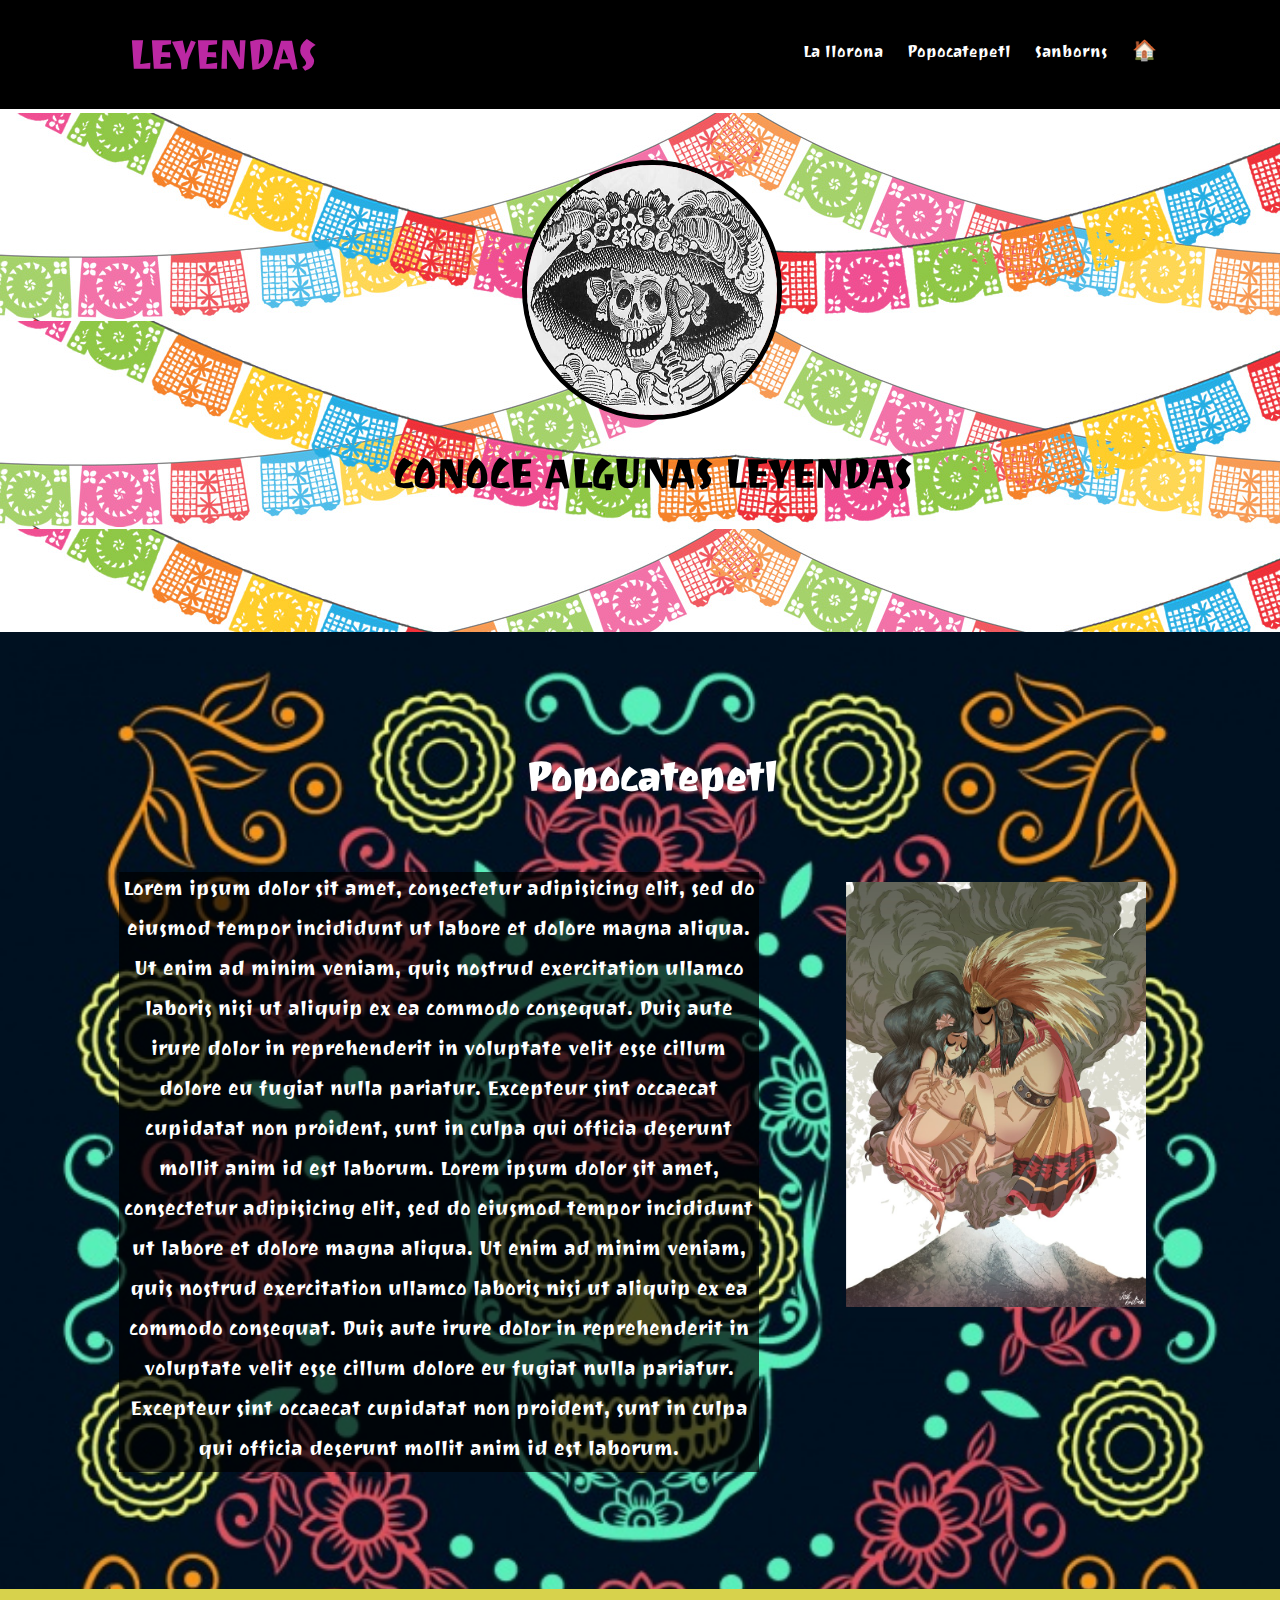
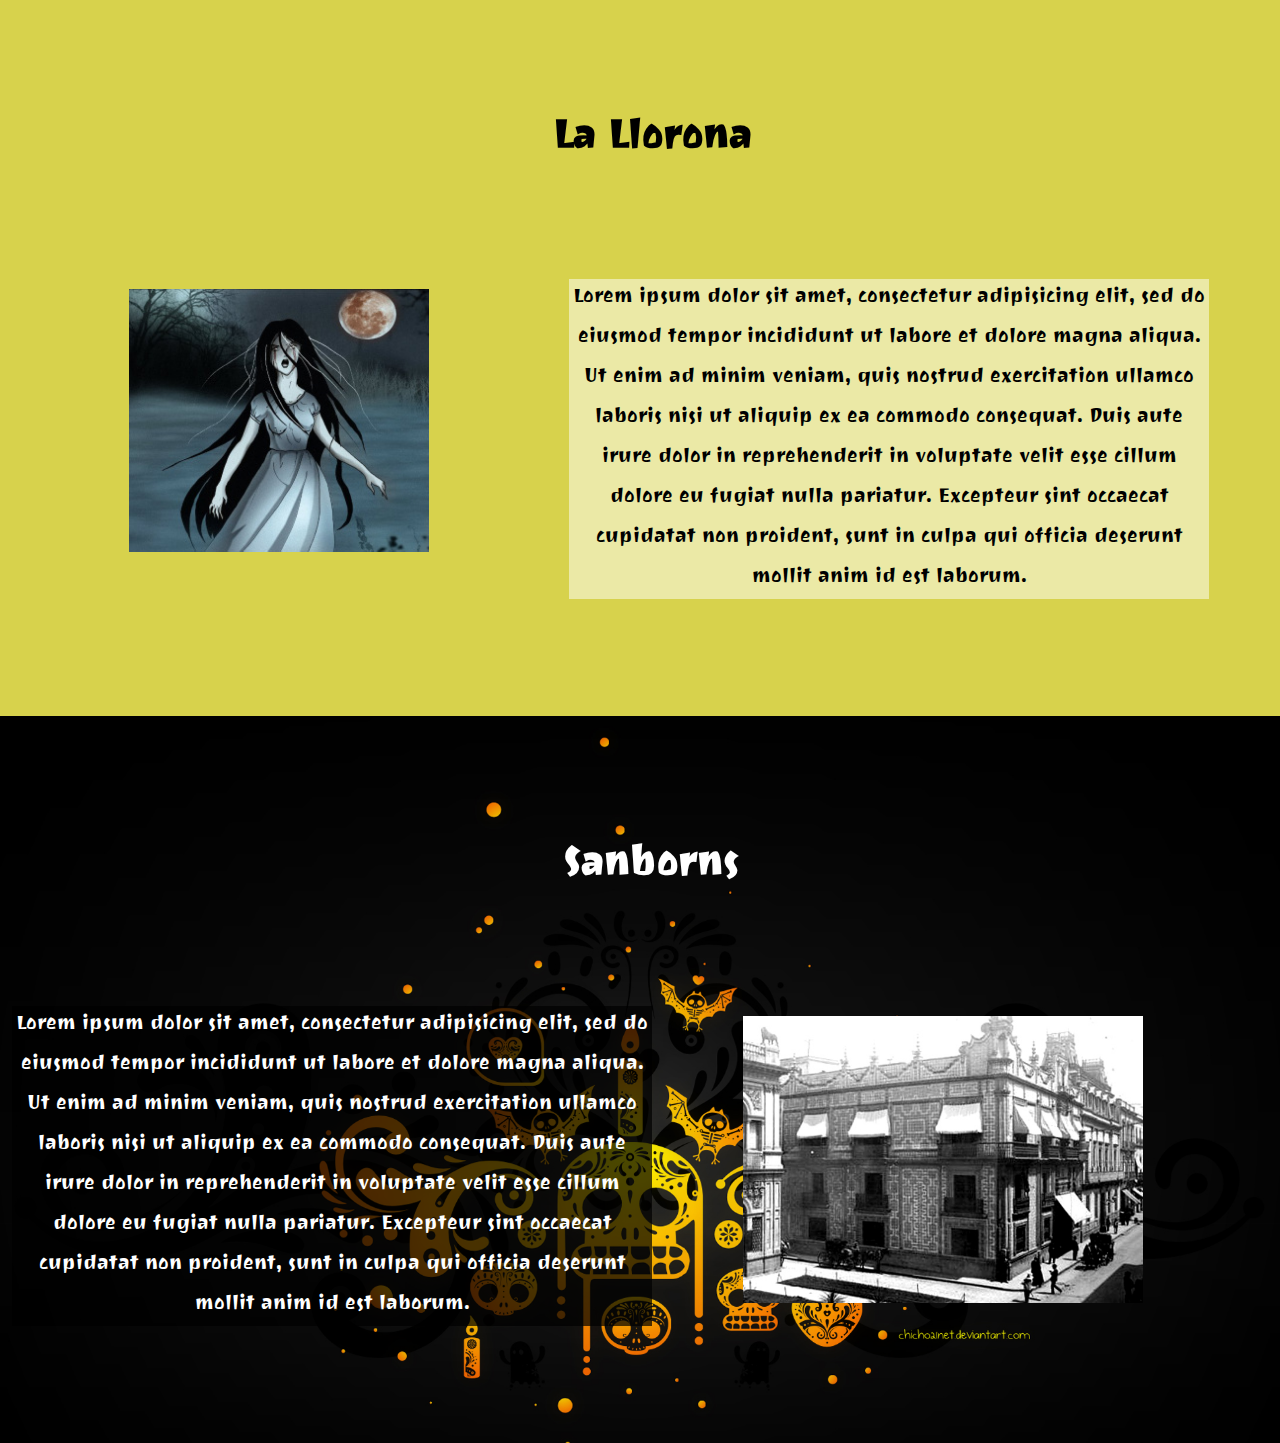
<file: leyendas.html>
<!DOCTYPE html>
<html lang="en">
<head>
  <meta charset="UTF-8">
  <meta name="viewport" content="width=device-width, initial-scale=1.0">
  <meta http-equiv="X-UA-Compatible" content="ie=edge">
  <link rel="stylesheet" href="assets/css/leyendas.css">
  <link href="https://fonts.googleapis.com/css?family=Ravi+Prakash" rel="stylesheet">
  <title>Document</title>
</head>
<body>
  <header>
    <nav id="nav" class="container navegador-original">
      <div class="row">
        <div class="col-4 col-offset-1">
          <h1 class="brand">LEYENDAS</h1>
        </div>
          <div class="col-4 col-offset-2 menu">
          <ul>
            <li class="menu"><a href="#laLlorona" class="menu-links">La llorona</a></li>
            <li class="menu"><a href="#popoca" class="menu-links">Popocatepetl</a></li>
            <li class="menu"><a href="#sanborns" class="menu-links">Sanborns</a></li>
            <li class="menu"><a href="index.html" class="menu-links">&#127968;</a></li>
          </ul>
        </div>
      </div>
    </nav>
  </header>
  <section id="portada">
    <div class="row">
      <div class="col-12 align mt">
        <img src="assets/img/catrinaposada.jpg" alt="" class="bordeImg">
        <h2 class="titulo-portada align brand"> CONOCE ALGUNAS LEYENDAS</h1>
      </div>
    </div>
  </section>

  <!--Leyendas-->
  <section id="popoca">
    <div class="row">
      <div class="col-12">
        <h2 class="brand brands align">Popocatepetl</h2>
      </div>
    </div>
    <div class="row popocatepetl">
      <div class="col-6 align col-offset-1">
        <p class="text-p leyenda2">Lorem ipsum dolor sit amet, consectetur adipisicing elit, sed do eiusmod tempor incididunt ut labore et dolore magna aliqua.
           Ut enim ad minim veniam, quis nostrud exercitation ullamco laboris nisi ut aliquip ex ea commodo consequat.
           Duis aute irure dolor in reprehenderit in voluptate velit esse cillum dolore eu fugiat nulla pariatur. Excepteur sint occaecat cupidatat non proident,
            sunt in culpa qui officia deserunt mollit anim id est laborum.
            Lorem ipsum dolor sit amet, consectetur adipisicing elit, sed do eiusmod tempor incididunt ut labore et dolore magna aliqua. Ut enim ad minim veniam,
            quis nostrud exercitation ullamco laboris nisi ut aliquip ex ea commodo consequat. Duis aute irure dolor in reprehenderit in voluptate velit esse cillum dolore eu fugiat nulla pariatur.
             Excepteur sint occaecat cupidatat non proident, sunt in culpa qui officia deserunt mollit anim id est laborum.
        </p>
      </div>
      <div class="col-4 align mt">
        <img src="assets/img/popocate.png" width="300" alt="">
      </div>
    </div>
  </section>

  <!--leyenda2-->
  <section id="laLlorona" class="mt">
    <div class="row">
      <div class="col-12">
        <h2 class="brand brands align">La Llorona</h2>
      </div>
    </div>
    <div class="row llorona">
      <div class="col-5 align mt">
        <img src="assets/img/llorona.jpg" width="300" alt="">
      </div>
      <div class="col-6 align">
        <p class="text-p leyenda1">Lorem ipsum dolor sit amet, consectetur adipisicing elit, sed do eiusmod tempor incididunt ut labore et dolore magna aliqua.
           Ut enim ad minim veniam, quis nostrud exercitation ullamco laboris nisi ut aliquip ex ea commodo consequat.
           Duis aute irure dolor in reprehenderit in voluptate velit esse cillum dolore eu fugiat nulla pariatur. Excepteur sint occaecat cupidatat non proident,
            sunt in culpa qui officia deserunt mollit anim id est laborum.
        </p>
      </div>
    </div>
  </section>

  <!--leyenda3-->
  <section id="sanborns" class="mt">
    <div class="row">
      <div class="col-12">
        <h2 class="brand brands align">Sanborns</h2>
      </div>
    </div>
    <div class="row llorona">
      <div class="col-6 align">
        <p class="text-p leyenda2">Lorem ipsum dolor sit amet, consectetur adipisicing elit, sed do eiusmod tempor incididunt ut labore et dolore magna aliqua.
           Ut enim ad minim veniam, quis nostrud exercitation ullamco laboris nisi ut aliquip ex ea commodo consequat.
           Duis aute irure dolor in reprehenderit in voluptate velit esse cillum dolore eu fugiat nulla pariatur. Excepteur sint occaecat cupidatat non proident,
            sunt in culpa qui officia deserunt mollit anim id est laborum.
        </p>
      </div>
      <div class="col-5 align mt">
        <img src="assets/img/sanborns.jpeg" width="400" alt="">
      </div>
    </div>
  </section>

<!--footer-->
  <footer>

  </footer>
  <script src="assets/js/leyendas.js"></script>
</body>
</html>
</file>
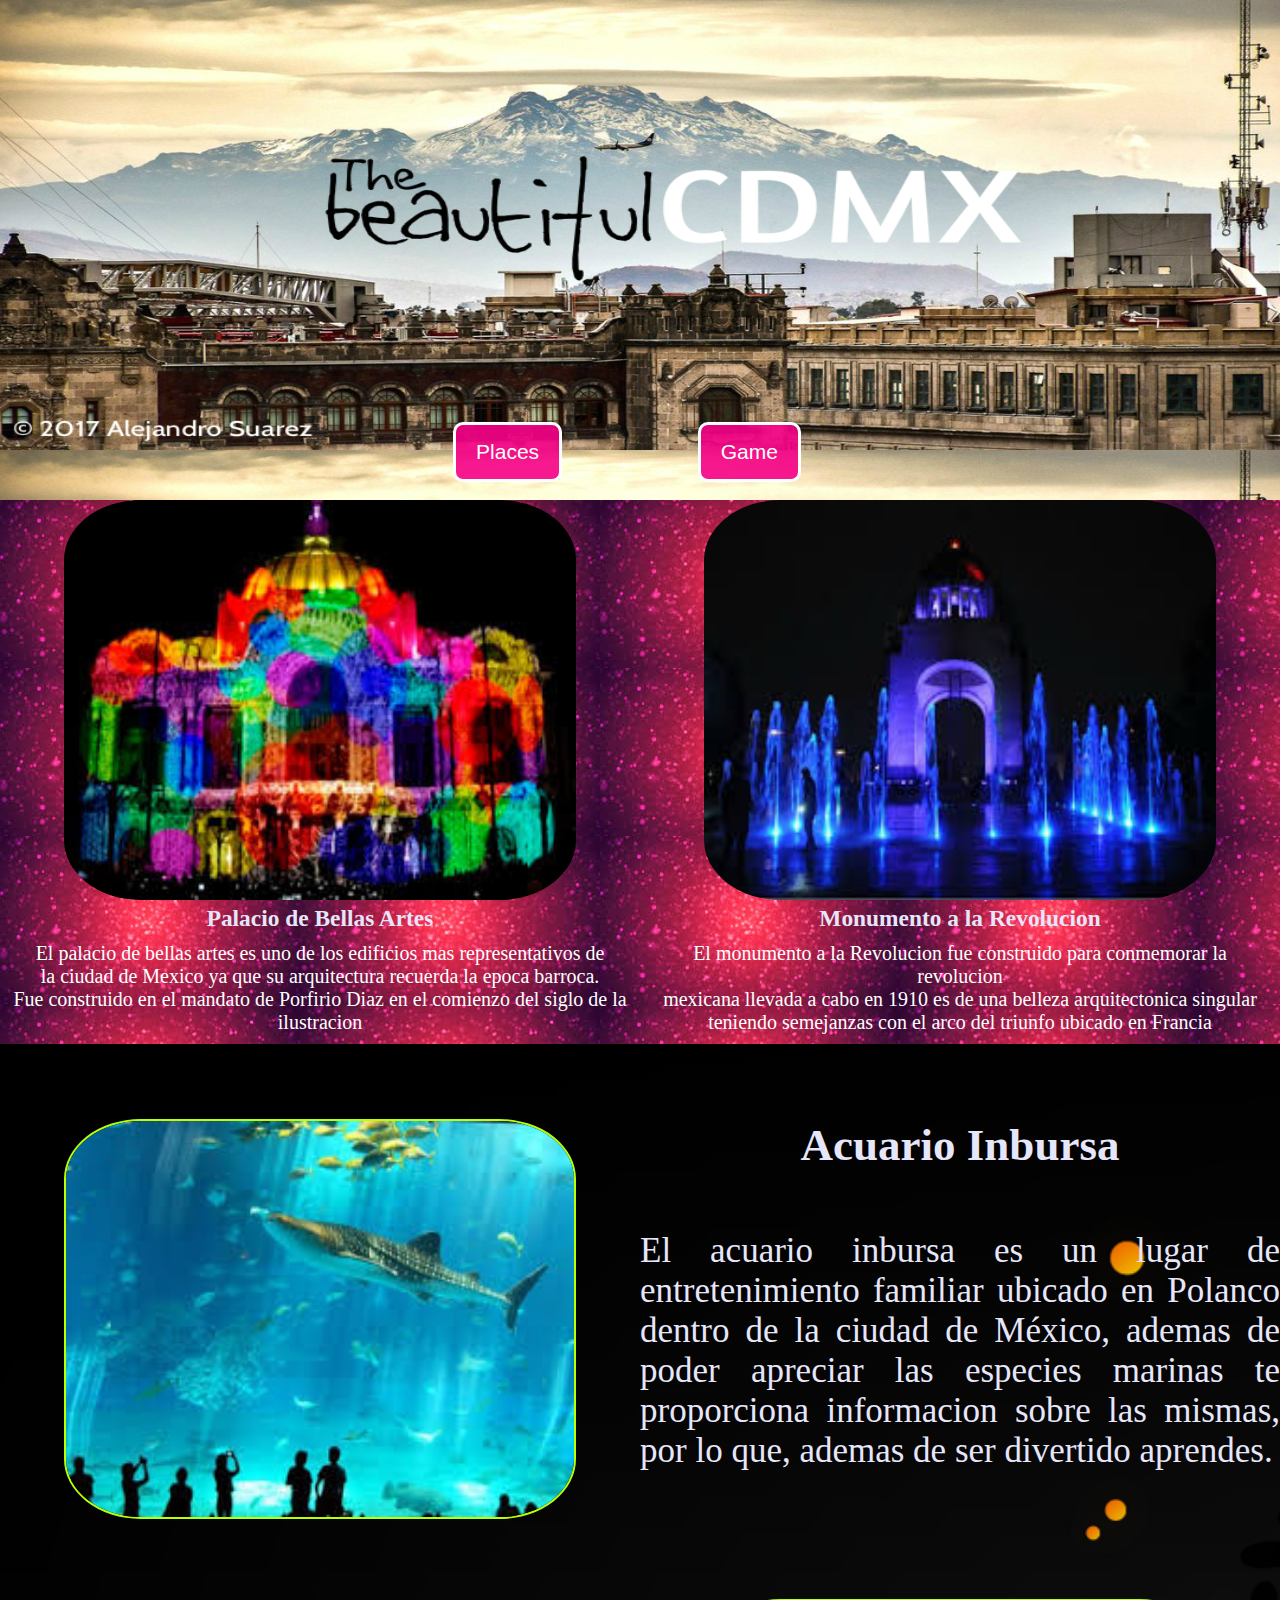
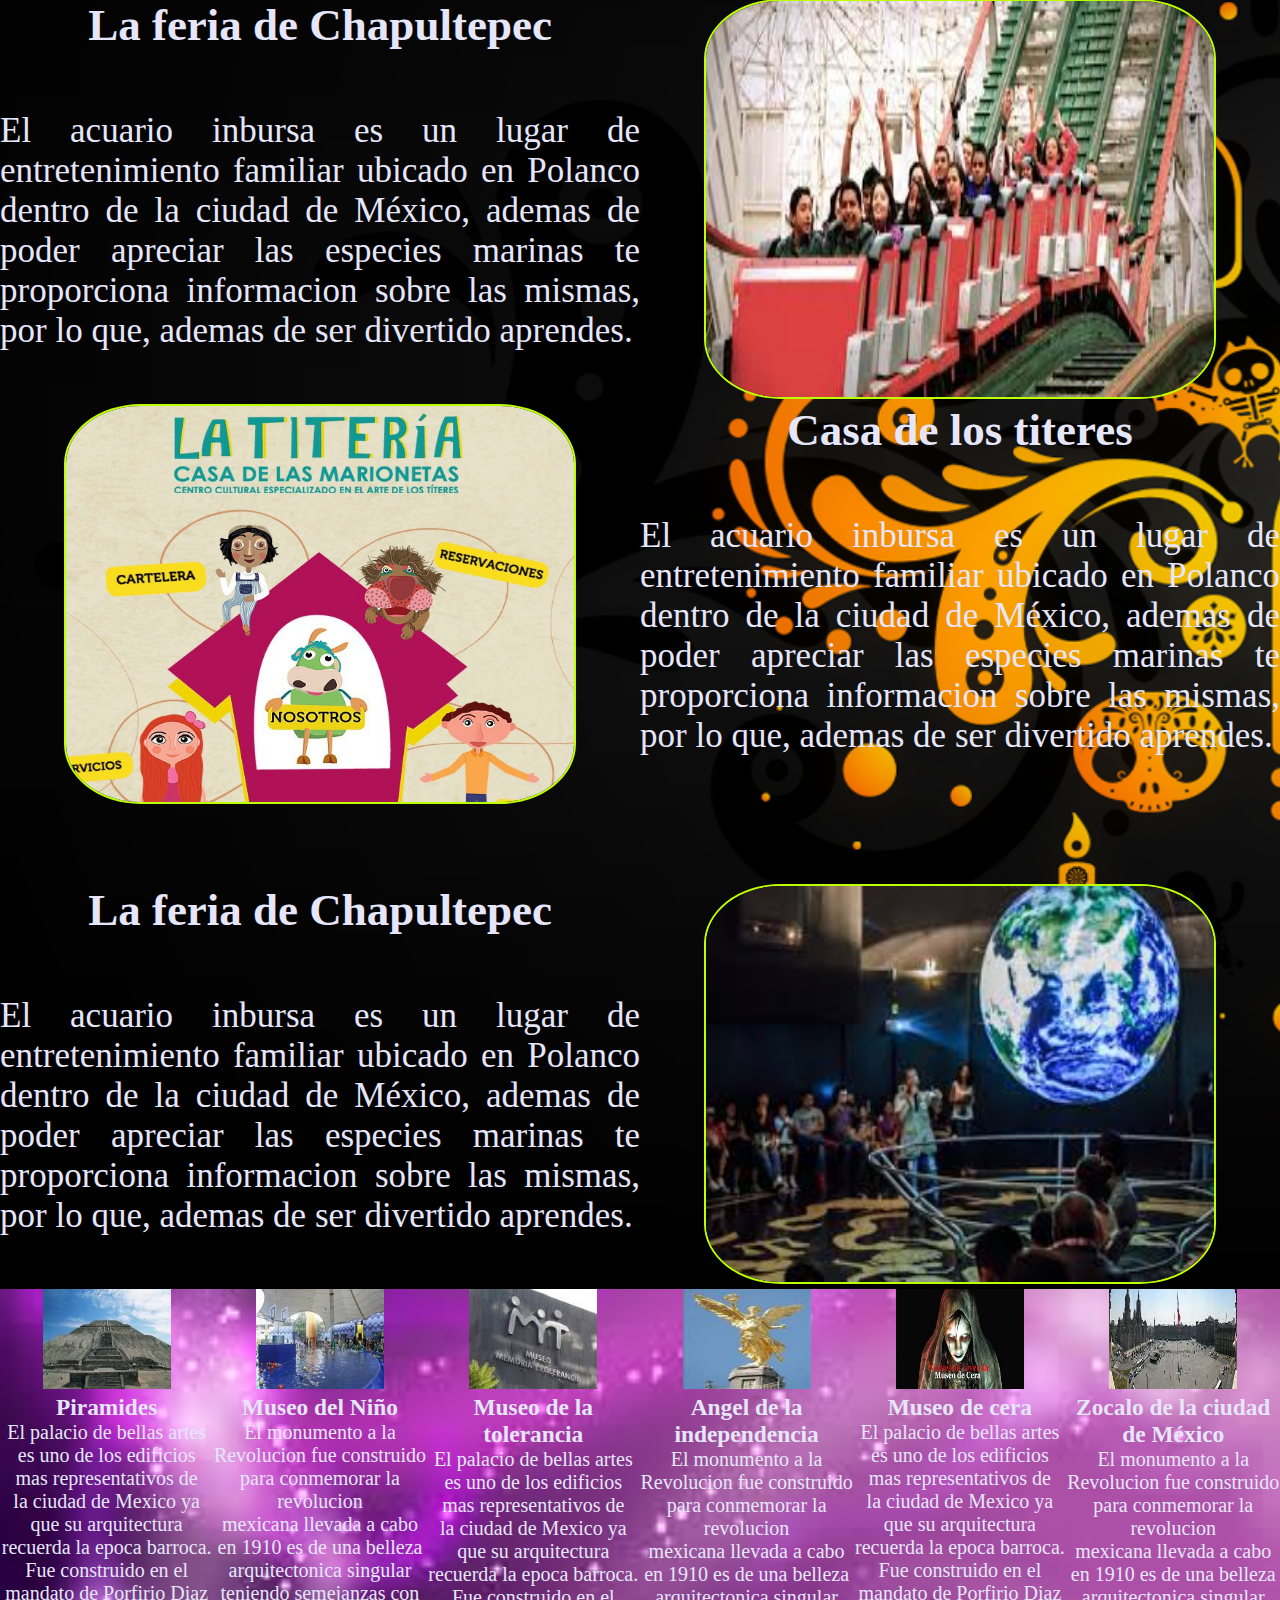
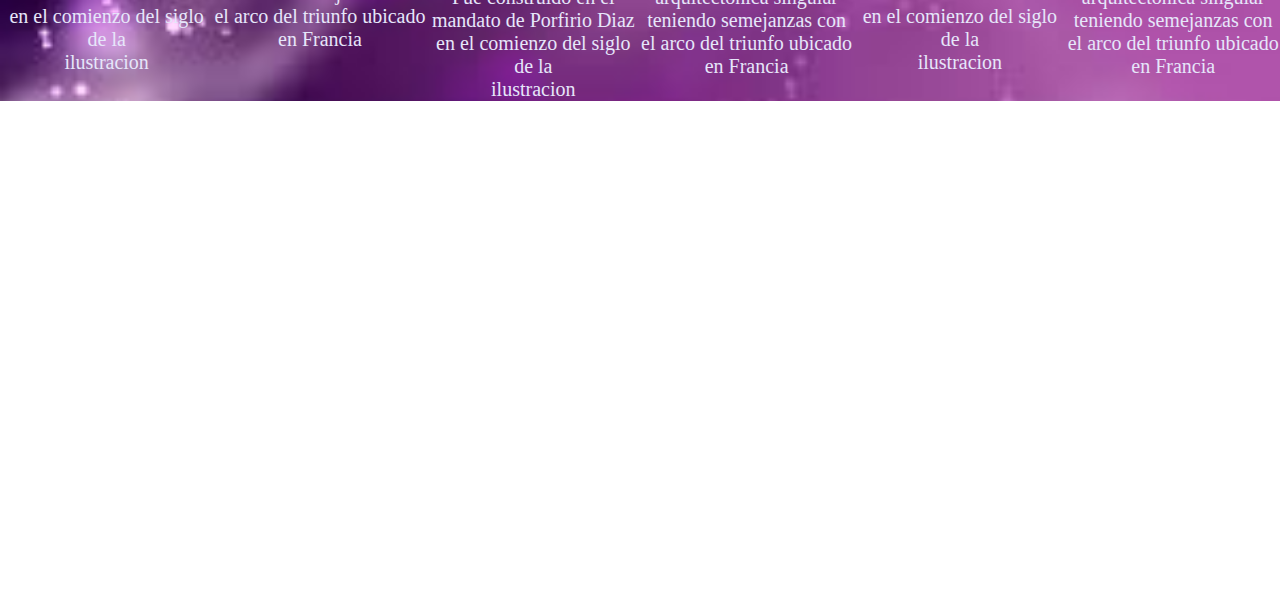
<file: monumentos.html>
<!DOCTYPE html>
	<html>
	<head>
	<meta charset="utf-8">
		<title>Monumentos</title>
		<link rel="stylesheet" type="text/css" href="assets/css/main.css">
		<link rel="stylesheet" type="text/css" href="assets/css/monumentos.css">
		<link rel="stylesheet" type="text/css" href="assets/css/macky.css">
	</head>
	<body>
		<section id="nav" class="container">
			<div class="col-12">
				<nav>
					<div class="col-2">
						<a href="#" class="logo"><img src="assets/img/img-portada/logo.jpg" width="90%;" id="logo"></a>
					</div>
					<div class="col-5"></div>
					<div class="col-1">
						<a href="#" class="button-link buttons">Home</a>
					</div>
					<div class="col-1">
						<a href="#" class="button-link buttons">Places</a>
					</div>
					<div class="col-1">
						<a href="#game" class="button-link buttons">Game</a>
					</div>
				</nav>
			</div>
		</section>
		<section id="portada" class="container">
			<div class="row buttons">
				<div class="col-5 align-right">
					<button id="places" class="button-link">Places</button>
				</div>
				<div class="col-5 align-left">
					<button id="game" onclick="location.href='#gaming"  class="button-link">Game</button>
				</div>
			</div>
		</section>
		<!--Termina nav-->
		<article id="info">
		    <section id="home" class="container alinear">
     	<section class="row">
     		<section class="col-6">
     			<img src="assets/img/palacio.jpg" width="80%">
     		 	<h3>Palacio de Bellas Artes</h3>
     			<p>El palacio de bellas artes es uno de los edificios mas representativos de <br>la ciudad de Mexico ya que su arquitectura recuerda la epoca barroca. <br> Fue construido en el mandato de Porfirio Diaz en el comienzo del siglo de la <br>ilustracion</p>

     		</section>
     		<section class="col-6">
     			<img src="assets/img/revolucion.jpg" width="80%">
     			<h3>Monumento a la Revolucion</h3>
     			<p>El monumento a la Revolucion fue construido para conmemorar la revolucion <br>mexicana llevada a cabo en 1910 es de una belleza arquitectonica singular <br>teniendo semejanzas con el arco del triunfo ubicado en Francia</p>
     		</section>
     	  </section>
     	</section>
     	<section id="cuerpo" class="container">
     	<section class="row ">
     		<section class="col-6 alinear bajar">
     			<img src="assets/img/acuario.png" width="80%">
     		</section>
     		<section class="col-6 bajar">
     			<h3>Acuario Inbursa</h3>
     			<p>El acuario inbursa es un lugar de entretenimiento familiar ubicado en Polanco dentro de la ciudad de México, ademas de poder apreciar las especies marinas te proporciona informacion sobre las mismas, por lo que, ademas de ser divertido aprendes.</p>
     		</section>
     	</section>
     	<section class="row bajar">
     		<section class="col-6">
     		    <h3>La feria de Chapultepec</h3>
     			<p>El acuario inbursa es un lugar de entretenimiento familiar ubicado en Polanco dentro de la ciudad de México, ademas de poder apreciar las especies marinas te proporciona informacion sobre las mismas, por lo que, ademas de ser divertido aprendes.</p>
     			
     		</section>
     		<section class="col-6 alinear">
     		    <img src="assets/img/chapuferia.jpg" width="80%">
     		</section>
     	</section>
     	<section class="row ">
     		<section class="col-6 alinear">
     			<img src="assets/img/titeria.jpg" width="80%">
     		</section>
     		<section class="col-6 ">
     			<h3>Casa de los titeres</h3>
     			<p>El acuario inbursa es un lugar de entretenimiento familiar ubicado en Polanco dentro de la ciudad de México, ademas de poder apreciar las especies marinas te proporciona informacion sobre las mismas, por lo que, ademas de ser divertido aprendes.</p>
     		</section>
     	</section>
     	<section class="row bajar">
     		<section class="col-6">
     		    <h3>La feria de Chapultepec</h3>
     			<p>El acuario inbursa es un lugar de entretenimiento familiar ubicado en Polanco dentro de la ciudad de México, ademas de poder apreciar las especies marinas te proporciona informacion sobre las mismas, por lo que, ademas de ser divertido aprendes.</p>
     			
     		</section>
     		<section class="col-6 alinear">
     		    <img src="assets/img/universum.jpg" width="80%">
     		</section>
     	</section>	
     </section>
     <section id="galeria" class="container alinear">
     	<section class="row">
     		<section class="col-2">
     			<img src="assets/img/piramides.jpg" class="img">
     		 	<h3>Piramides</h3>
     			<p>El palacio de bellas artes es uno de los edificios mas representativos de <br>la ciudad de Mexico ya que su arquitectura recuerda la epoca barroca. <br> Fue construido en el mandato de Porfirio Diaz en el comienzo del siglo de la <br>ilustracion</p>

     		</section>
     		<section class="col-2">
     			<img src="assets/img/museonino.jpg" class="img">
     			<h3>Museo del Niño</h3>
     			<p>El monumento a la Revolucion fue construido para conmemorar la revolucion <br>mexicana llevada a cabo en 1910 es de una belleza arquitectonica singular <br>teniendo semejanzas con el arco del triunfo ubicado en Francia</p>
     		</section>
     		<section class="col-2">
     			<img src="assets/img/tolerancia.jpg" class="img">
     		 	<h3>Museo de la tolerancia</h3>
     			<p>El palacio de bellas artes es uno de los edificios mas representativos de <br>la ciudad de Mexico ya que su arquitectura recuerda la epoca barroca. <br> Fue construido en el mandato de Porfirio Diaz en el comienzo del siglo de la <br>ilustracion</p>

     		</section>
     		<section class="col-2">
     			<img src="assets/img/angel.jpg" class="img">
     			<h3>Angel de la independencia</h3>
     			<p>El monumento a la Revolucion fue construido para conmemorar la revolucion <br>mexicana llevada a cabo en 1910 es de una belleza arquitectonica singular <br>teniendo semejanzas con el arco del triunfo ubicado en Francia</p>
     		</section>
     		<section class="col-2">
     			<img src="assets/img/cera.jpg" class="img">
     		 	<h3>Museo de cera</h3>
     			<p>El palacio de bellas artes es uno de los edificios mas representativos de <br>la ciudad de Mexico ya que su arquitectura recuerda la epoca barroca. <br> Fue construido en el mandato de Porfirio Diaz en el comienzo del siglo de la <br>ilustracion</p>

     		</section>
     		<section class="col-2">
     			<img src="assets/img/zocalo.jpg" class="img">
     			<h3>Zocalo de la ciudad de México</h3>
     			<p>El monumento a la Revolucion fue construido para conmemorar la revolucion <br>mexicana llevada a cabo en 1910 es de una belleza arquitectonica singular <br>teniendo semejanzas con el arco del triunfo ubicado en Francia</p>
     		</section>
     	  </section>
     	</section>
			
		</article>
		<!--Termina sección info-->
		<section id="gaming" class="container">
			
		</section>
		<script type="text/javascript" src="assets/js/monumentos.js"></script>
	</body>
</html>
</file>
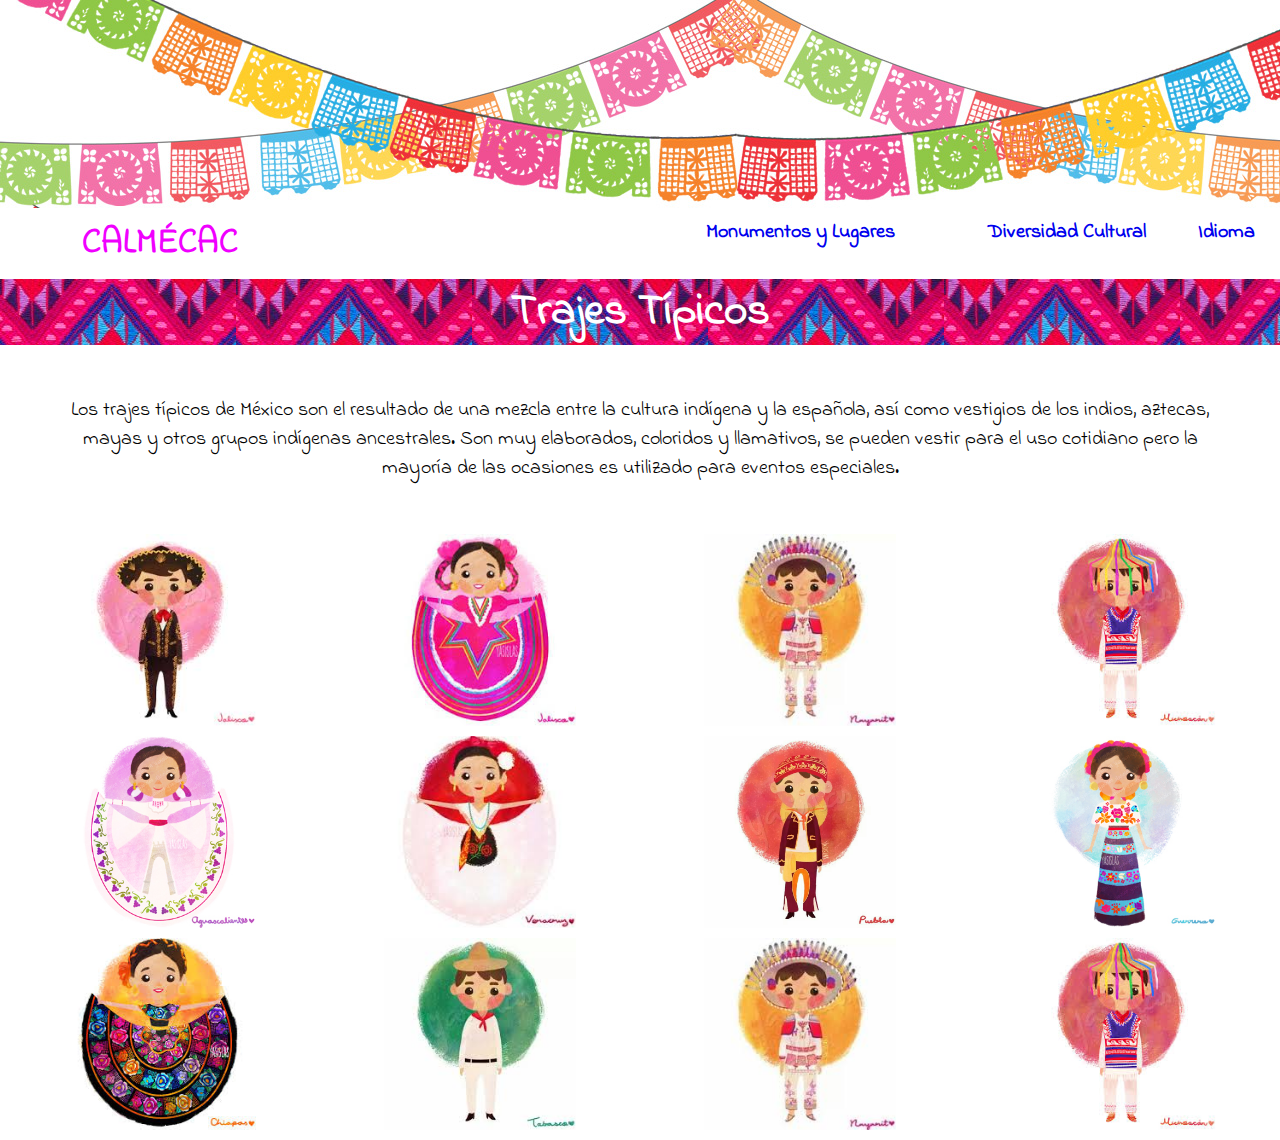
<file: trajes.html>
<!DOCTYPE html>
<html>
  <head>
    <meta charset="utf-8">
    <title>calmecac - Trajes Tipicos</title>
    <link href="https://fonts.googleapis.com/css?family=Indie+Flower" rel="stylesheet">
    <link rel="stylesheet" href="assets/css/main.css">
    <link rel="stylesheet" href="assets/css/style.css">
    <link rel="stylesheet" href="assets/css/trajes.css">
  </head>
  <body>
    <header class="container">
      <img src="assets/img/papel2.jpg">
      <nav class="row ">
        <section class="col-3 negrita tituloS"> CALMÉCAC</section>
        <section class="col-3"></section>
        <a href="#" class="col-3 negrita"> Monumentos y Lugares</a>
        <a href="#" class="col-2 negrita">Diversidad Cultural </a>
        <a href="#" class="col-1 negrita"> Idioma</a>
      </nav>
    </header>
    <section id="titulo" class="container">
      <div class="row">
        <section class="col-12">
          <h2>Trajes Típicos</h2>
        </section>
      </div>
    </section>
    <section class="container">
      <section class="row">
        <p class="col-12 textoTrajes">Los trajes típicos de México son el resultado de una mezcla entre la cultura indígena y la española,
           así como vestigios de los indios, aztecas, mayas y otros grupos indígenas ancestrales. Son
            muy elaborados, coloridos y llamativos, se pueden vestir para el uso cotidiano pero la mayoría de las ocasiones es utilizado para eventos especiales.  </p>
      </section>
      <section class="row">
        <div class="col-3">
          <img src="assets/img/trajes/jalisco2.jpg"  class="imagen">
        </div>
        <div class="col-3">
          <img src="assets/img/trajes/jalisco.jpg"  class="imagen">
        </div>
        <div class="col-3">
          <img src="assets/img/trajes/nayarit.jpg" class="imagen">
        </div>
        <div class="col-3">
          <img src="assets/img/trajes/michoacan.jpg" class="imagen">
        </div>
      </section>
      <section class="row">
        <div class="col-3">
          <img src="assets/img/trajes/aguascalientes.jpg"  class="imagen">
        </div>
        <div class="col-3">
          <img src="assets/img/trajes/veracruz.jpg"  class="imagen">
        </div>
        <div class="col-3">
          <img src="assets/img/trajes/puebla.jpg" class="imagen">
        </div>
        <div class="col-3">
          <img src="assets/img/trajes/guerrero.jpg" class="imagen">
        </div>
      </section>
      <section class="row">
        <div class="col-3">
          <img src="assets/img/trajes/chiapas.jpg"  class="imagen">
        </div>
        <div class="col-3">
          <img src="assets/img/trajes/tabasco.jpg"  class="imagen">
        </div>
        <div class="col-3">
          <img src="assets/img/trajes/nayarit.jpg" class="imagen">
        </div>
        <div class="col-3">
          <img src="assets/img/trajes/michoacan.jpg" class="imagen">
        </div>
      </section>
    </section>
  </body>
</html>
</file>
<file: assets/css/leyendas.css>
/*estilos reutilizables*/
body {
  width: 100%;
  height: 100%;
  overflow-x: hidden;
  margin: 0;
  font-family: ravi prakash;
  padding: 0;
  padding-top: 113px;
}

html {
  padding: 0;
  margin: 0;
}

ul {
  padding-left: 0;
}

.text-uppercase {
  text-transform: uppercase;
}

.mt {
  margin-top: 35px;
}

.align {
  text-align: center;
}

.pb-0 {
  padding: 0;
}
/*grid*/
.container {
  width: 100%;
  height: 100%;
  margin: 0 auto;
}
.row:before , .row:after{
  content: " ";
  display: table;
}
.row:after {
  clear: both;
}
.row {
  width: 100%;
}
[class *='col-']{
  min-height: 7px;
  padding: 12px;
  float: left;
}

.col-1 {
  width: 8.333%;
}

.col-2 {
  width: 16.666%;
}

.col-3 {
  width: 25%;
}

.col-4 {
  width: 33.333%;
}

.col-5 {
  width: 41.666%;
}

.col-6 {
  width: 50%;
}

.col-7 {
  width: 58.333%;
}

.col-8 {
  width: 66.666%;
}

.col-9 {
  width: 75%;
}

.col-10 {
  width: 83.333%;
}

.col-11 {
  width: 91.666%;
}

.col-12 {
  width: 100%;
}

.col-offset-1 {
  margin-left: 8.333%;
}

.col-offset-2 {
  margin-left: 16.666%;
}

.col-offset-3 {
  margin-left: 25%;
}

.col-offset-4 {
  margin-left: 33.333%;
}

.col-offset-5 {
  margin-left: 41.666%;
}

.col-offset-6 {
  margin-left: 50%;
}

.col-offset-7 {
  margin-left: 58.333%;
}

.col-offset-8 {
  margin-left: 66.666%;
}

.col-offset-9 {
  margin-left: 75%;
}

.col-offset-10 {
  margin-left: 83.333%;
}

.col-offset-11 {
  margin-left: 91.666%;
}

.col-offset-12 {
  margin-left: 100%;
}

/*estilos*/

.navegador-original {
    background: #000;
    color: #BC28A3;
    position: fixed;
    height: 109px;
    left: 0;
    top: 0;
}

.nav-nuevo {
  background: rgba(216,220,230,.5);
  color: #BC28A3;
  position: fixed;
  height: 109px;
  left: 0;
  top: 0;
}


.brand{
  padding-top: 10px;
  font-size: 50px;
  margin: 0 10px;
}

.brands {
  padding-top: 100px;
}
.menu {
  list-style: : none;
  display: inline-block;
  margin-top: 5px;
}

.menu-links {
  color: #fff;
  text-decoration: none;
  font-size: 20px;
  margin-left: 20px;

}

.menu-links:hover {
  color: #BC28A3;
}

#portada {
  background-image: url('../img/papel2.jpg');
}

.titulo-portada {
  margin-bottom: 100px;
}

.bordeImg {
  border-radius: 50%;
  border: 5px solid #000;
  width: 250px;
  height: 250px;
}

#laLlorona {
  margin-top: 0;
  background: rgb(215, 210, 76);
  padding-bottom: 80px;
}
.leyenda1 {
  background: rgba(255,255,255,.5);
}

.text-p {
  line-height: 40px;
  font-size: 25px;
}

.llorona {
  margin-top: 50px;
}

#popoca {
  background-image: url('../img/fondo.jpg');
  background-size: cover;
  color: #fff;
  padding-bottom: 80px;
}

.leyenda2 {
  background: rgba(0, 0, 0, 0.7);
}

#sanborns {
  margin-top: 0;
  color: #fff;
  background-image: url('../img/fondo2-angie.jpg');
  background-size: cover;
  padding-bottom: 80px;
}


footer {

}
</file>
<file: assets/css/main.css>
*{
  box-sizing: border-box;
  margin: 0;
  padding: 0;
}

body{
  font-family: 'Indie Flower', cursive;
  font-size: 20px;
  text-align: center;
}
/*Estilos para los margenes*/
.pad-2{
  padding: 2%;
}

.mT-2{
  top: 2%;
}
/*Estilos para el texto*/
.negrita{
  font-weight: bold;
}

.tituloS{
  color: #f000ff;
  font-size: 35px;
}

/*Estilos Grid system*/
.container{
  width: 100%;
  margin: 0px auto;
}

.row:after, .row:before{
  content: " ";
  display: table;
}

.row:after{
  clear: both;
}

[class*="col-"]{
  min-height: 7px;
  float: left;
}
/*cLASES PARA LOS % DE CADA COLUMNA*/
.col-1{
  width: 8.333%;
}

.col-2{
  width: 16.666%;
}

.col-3{
  width: 25%;
}

.col-4{
  width: 33.333%;
}

.col-5{
  width: 41.666%;
}

.col-6{
  width: 50%;
}

.col-7{
  width: 58.333%;
}

.col-8{
  width: 66.666%;
}

.col-9{
  width: 75%;
}

.col-10{
  width: 83.333%;
}

.col-11{
  width: 91.666%;
}

.col-12{
  width: 100%;
}
</file>
<file: assets/css/monumentos.css>
/*Estilos Itzel*/
#portada{
	margin-right: 0;
	background-image: url(../img/img-portada/portada-title-reduce.jpg);
	background-size: 100% 90%;
	background-color: pink;
	height: 500px;
	width: 100%;
}
.logo{
	padding: 0;
	margin:0;
	border:none;
	background-color: none;
}
.button-link{
	text-decoration: none;
	padding: 15px 20px;
	margin-top: 85%;
	margin-left: 25%;
    background-color: rgba(245, 0, 135, .9);
    border: 3px solid #fff;
    color: #fff;
    font-size: 21px;
    border-radius: 10px;
}
.button-link:hover{
	color: rgb(245, 0, 135);
	background-color: #fff;
	font-weight: 700;
	cursor: pointer;
}
#plataform{
	width: 100%;
	padding: 10%;
}
.align-left{
	text-align: left;
	margin-left: 3%;
}
.align-right{
	text-align: right;
}
#nav{
	height: 100px;
	background-color: rgba(100, 100, 100, .5);
	position: fixed;
	display: none;
}
#logo{
	border-radius: 10px;
	border: solid 4px rgb(245, 0, 135);
	margin-top: 10%;
	margin-left: 35%;
}
#gaming{
	height: 500px;
}
.container{
	width: 100%;
	margin: 0px auto;
}
.buttons{
	line-height: 90px;
	padding: 5% 10%;
	margin-left: 1%;
}
/*Termina estilos Itzel*/
</file>
<file: assets/css/macky.css>
#home {
	background-image: url(../img/fondo1.jpg);
}
#home p {
	padding: 10px 10px;
	font-weight: 400;
	font-style: 20px;
	color: white;
}
#home img {
	 border-radius: 15%;
	 height: 400px;
}
#cuerpo {
	background-image:url(../img/fondo2.jpg);
	background-size: cover;
	background-repeat: no-repeat;
	color: #CDFFE9;
}
#cuerpo img {
	width: 80%;
	height: 400px;
	border-radius: 15%;
	border:2px solid #bbff00;
}
#cuerpo p {
	margin-top: 60px;
	text-align: justify;
	font-weight: 500;
	font-size: 35px;
}
#cuerpo h3 {
	font-size: 45px;
	text-align: center;
}
.bajar {
	margin-top: 75px;
}
#galeria {
	background-image:url(../img/fondo3.jpg);
	background-size: cover;
	background-repeat: no-repeat;
}
.img{
	width: 60%;
	vertical-align:center;
	height: 100px;

}
.img ,h3 {
	color:#E6E6FA;

}
.img ,p {
	color:#E6E6FA;
}
</file>
<file: assets/css/style.css>
nav{
  /*position: fixed;*/
  /*background-color: pink;*/
  /*background-image: url("assets/img/papel2.jpg");*/
  z-index: 1;
}

a{
  text-decoration: none;
}
</file>
<file: assets/css/trajes.css>
#titulo{
  background-image: url(../img/trajes/fondo.jpg);
  color: white;
  font-size: 30px;
  margin-top: 10px;
}

.imagen{
  width: 60%;
}

.textoTrajes{
  padding: 4%;
}
</file>
